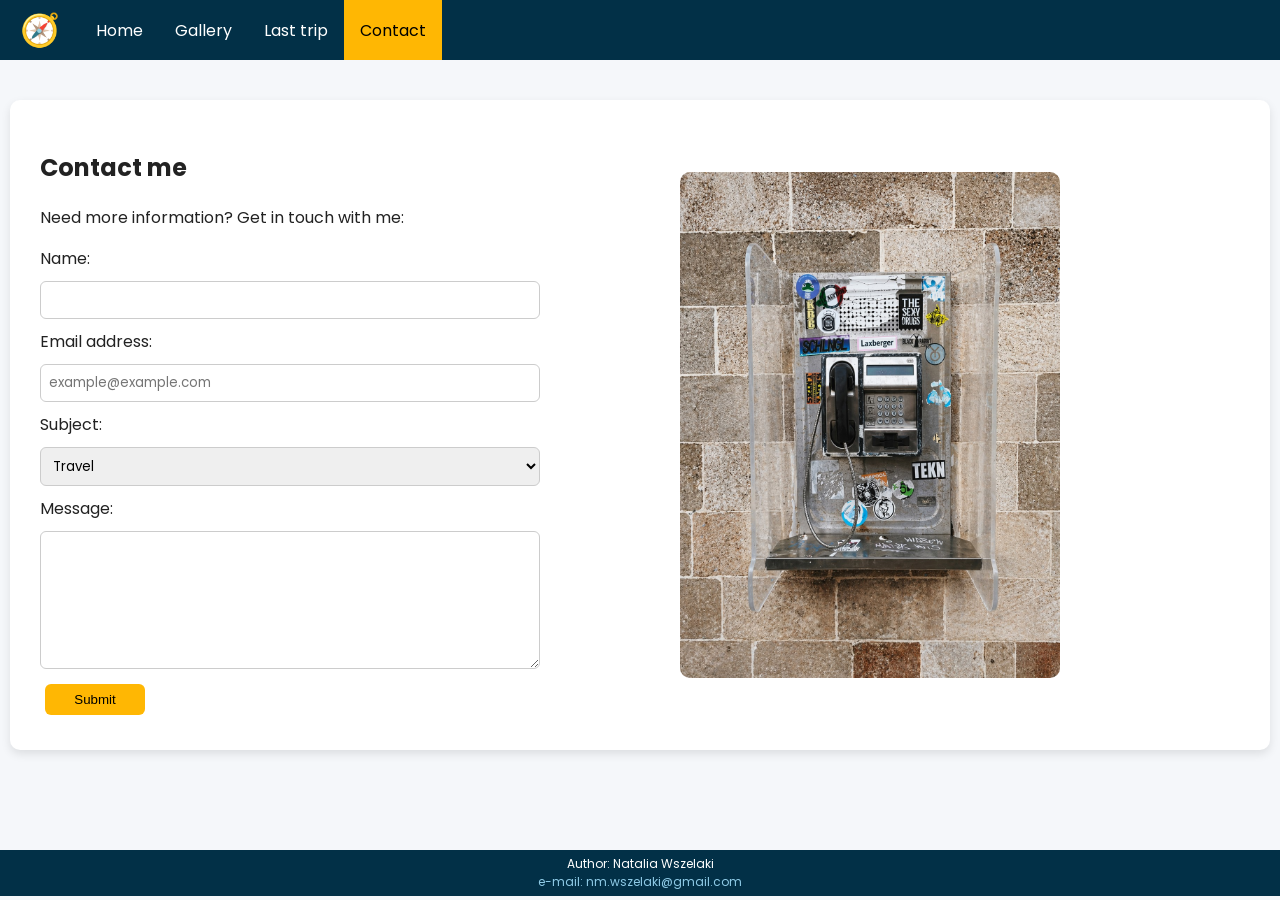
<file: contact.html>
<!DOCTYPE html>
<html lang="en">
<head>
    <meta charset="UTF-8">
    <meta name="viewport" content="width=device-width, initial-scale=1.0">

    <title>Small Trips, Big Adventures</title>

    <meta name="description" content="travel blog">
    <meta name="keywords" content="trip, travel, adventure">
    <meta name="author" content="NW">

    <link href="https://fonts.googleapis.com/css2?family=Poppins&display=swap" rel="stylesheet">
    <link rel="stylesheet" href="style.css">

</head>
<body>

<header>
    <div class="navbar">
        <div class="logo">
            🧭
        </div>
        <nav>
            <ul>
                <li><a href="index.html">Home</a></li>
                <li><a href="gallery.html">Gallery</a></li>
                <li><a href="lasttrip.html">Last trip</a></li>
                <li><a href="contact.html" class="active">Contact</a></li>
            </ul>
        </nav>
    </div>
</header>

<main>
    <section class="contact-section">
        <div class="contact-container">
            <div class="contact-form">
                <h2>Contact me</h2>
                <p>Need more information? Get in touch with me:</p>
                <form>
                    <label for="name">Name:</label>
                    <input type="text" id="name" name="name" size="50" required>
                    <label for="email">Email address:</label>
                    <input type="text" id="email" name="email" placeholder="example@example.com" size="50"
                           pattern=".+@.+" required>
                    <label for="subject">Subject:</label>
                    <select id="subject" name="subject" required>
                        <option value="Travel">Travel</option>
                        <option value="Cooperation">Cooperation</option>
                        <option value="Other">Other</option>
                    </select>
                    <label for="message">Message:</label>
                    <textarea id="message" name="message" placeholder="Enter your message" rows="6" cols="100" required>
                    </textarea>
                    <button type="submit">Submit</button>
                </form>
            </div>
            <img src="images/img12.jpg" alt="Contact">
        </div>
    </section>
</main>

<footer>
    <p>Author: Natalia Wszelaki</p>
    <a href="mailto:nm.wszelaki@gmail.com">e-mail: nm.wszelaki@gmail.com</a>
</footer>

<script src="script.js"></script>

</body>
</html>
</file>
<file: style.css>
body {
    font-family: 'Poppins', sans-serif;
    background-color: #f5f7fa; /* jasne tło */
    color: #222;
    margin: 0;
}

img {
    max-width: 100%;
    height: auto;
}

.navbar {
    display: flex;
    background-color: #023047;
    align-items: center;
    height: 60px;
}

.logo {
    font-size: 32px;
    color: #ffffff;
    text-align: center;
    transition: 0.3s;
    display: flex;
    align-items: center;
    padding: 0 20px;
}

nav {
    flex: 1;
}

nav ul {
    display: flex;
    list-style: none;
    margin-left: auto;
    padding: 0;
}

nav ul li a {
    color: #ffffff;
    text-align: center;
    text-decoration: none;
    transition: 0.3s;
    display: flex;
    align-items: center;
    padding: 0 16px;
    height: 60px;
}

nav ul li a:hover {
    background-color: #219ebc;
}

ul li a.active {
    background-color: #ffb703;
    color: #000;
}

main {
    padding-bottom: 60px;
}

h1 {
    margin: 0;
}

.banner {
    height: 400px;
    background-image: url("images/banner.JPG");
    background-size: cover;
    background-position: center;
    color: aliceblue;
    display: flex;
    justify-content: center;
    flex-direction: column;
    align-items: flex-end;
    padding-right: 40px;
}

section {
    max-width: 1200px;
    margin: 40px auto;
    background-color: white;
    padding: 30px;
    border-radius: 10px;
    box-shadow: 0 4px 10px rgba(0,0,0,0.1);
}

section a {
    display: inline-block;
    background-color: #ffb703;
    color: black;
    padding: 10px 20px;
    text-decoration: none;
    border-radius: 5px;
}

.cards {
    display: grid;
    grid-template-columns: repeat(auto-fit, minmax(250px, 1fr));
    gap: 20px;
}

.card {
    background-color: white;
    padding: 20px;
    border-radius: 10px;
    overflow: hidden;
    box-shadow: 0 4px 10px rgba(0,0,0,0.1);
    transition: 0.3s;
}

.card:hover {
    transform: translateY(-5px);
}

.card img,
.card video {
    width: 100%;
    height: 180px;
    object-fit: cover;
    border-radius: 10px 10px 0 0;
}

#lightbox {
    position: fixed;
    top: 0;
    left: 0;
    width: 100%;
    height: 100%;
    background-color: rgba(0,0,0,0.8);
    display: none;
    justify-content: center;
    align-items: center;
}

#lightbox img {
    max-width: 80%;
    max-height: 80%;
    border-radius: 10px;
}

#lightbox video {
    max-width: 80%;
    max-height: 80%;
    border-radius: 10px;
}

.contact-container {
    display: flex;
    align-items: center;
    gap: 140px;
}

.contact-container img {
    width: 100%;
    max-width: 380px;
    border-radius: 10px;
}

form {
    flex: 1;
    display: flex;
    flex-direction: column;
    gap: 10px;
}

input, select, textarea {
    padding: 8px;
    width: 100%;
    max-width: 500px;
    box-sizing: border-box;
    text-align: left;
    border: 1px solid #ccc;
    border-radius: 6px;
    font-family: 'Poppins', sans-serif;
}

button {
    display: block;
    width: 100px;
    padding: 8px 16px;
    margin: 5px;
    border: none;
    border-radius: 6px;
    cursor: pointer;
    background-color: #ffb703;
    color: #000;
}

button:hover {
    background-color: #555;
}

footer {
    width: 100%;
    background-color: #023047;
    color: white;
    text-align: center;
    padding: 5px 0;
    font-size: 12px;
}

footer p {
    margin: 0;
}

footer a {
    color: #8ecae6; /* jasny niebieski */
    text-decoration: none;
}

footer a:hover {
    text-decoration: underline;
}

@media (max-width: 768px) {
    .contact-container {
        flex-direction: column;
        gap: 20px;
    }

    .card img,
    .card video {
        height: auto;
    }

    .cards {
        grid-template-columns: 1fr;
    }

    .banner {
        align-items: center;
        text-align: center;
        padding: 20px;
    }

    .navbar {
        flex-direction: column;
        height: auto;
    }

    nav ul {
        flex-direction: column;
        align-items: center;
    }
}
</file>
